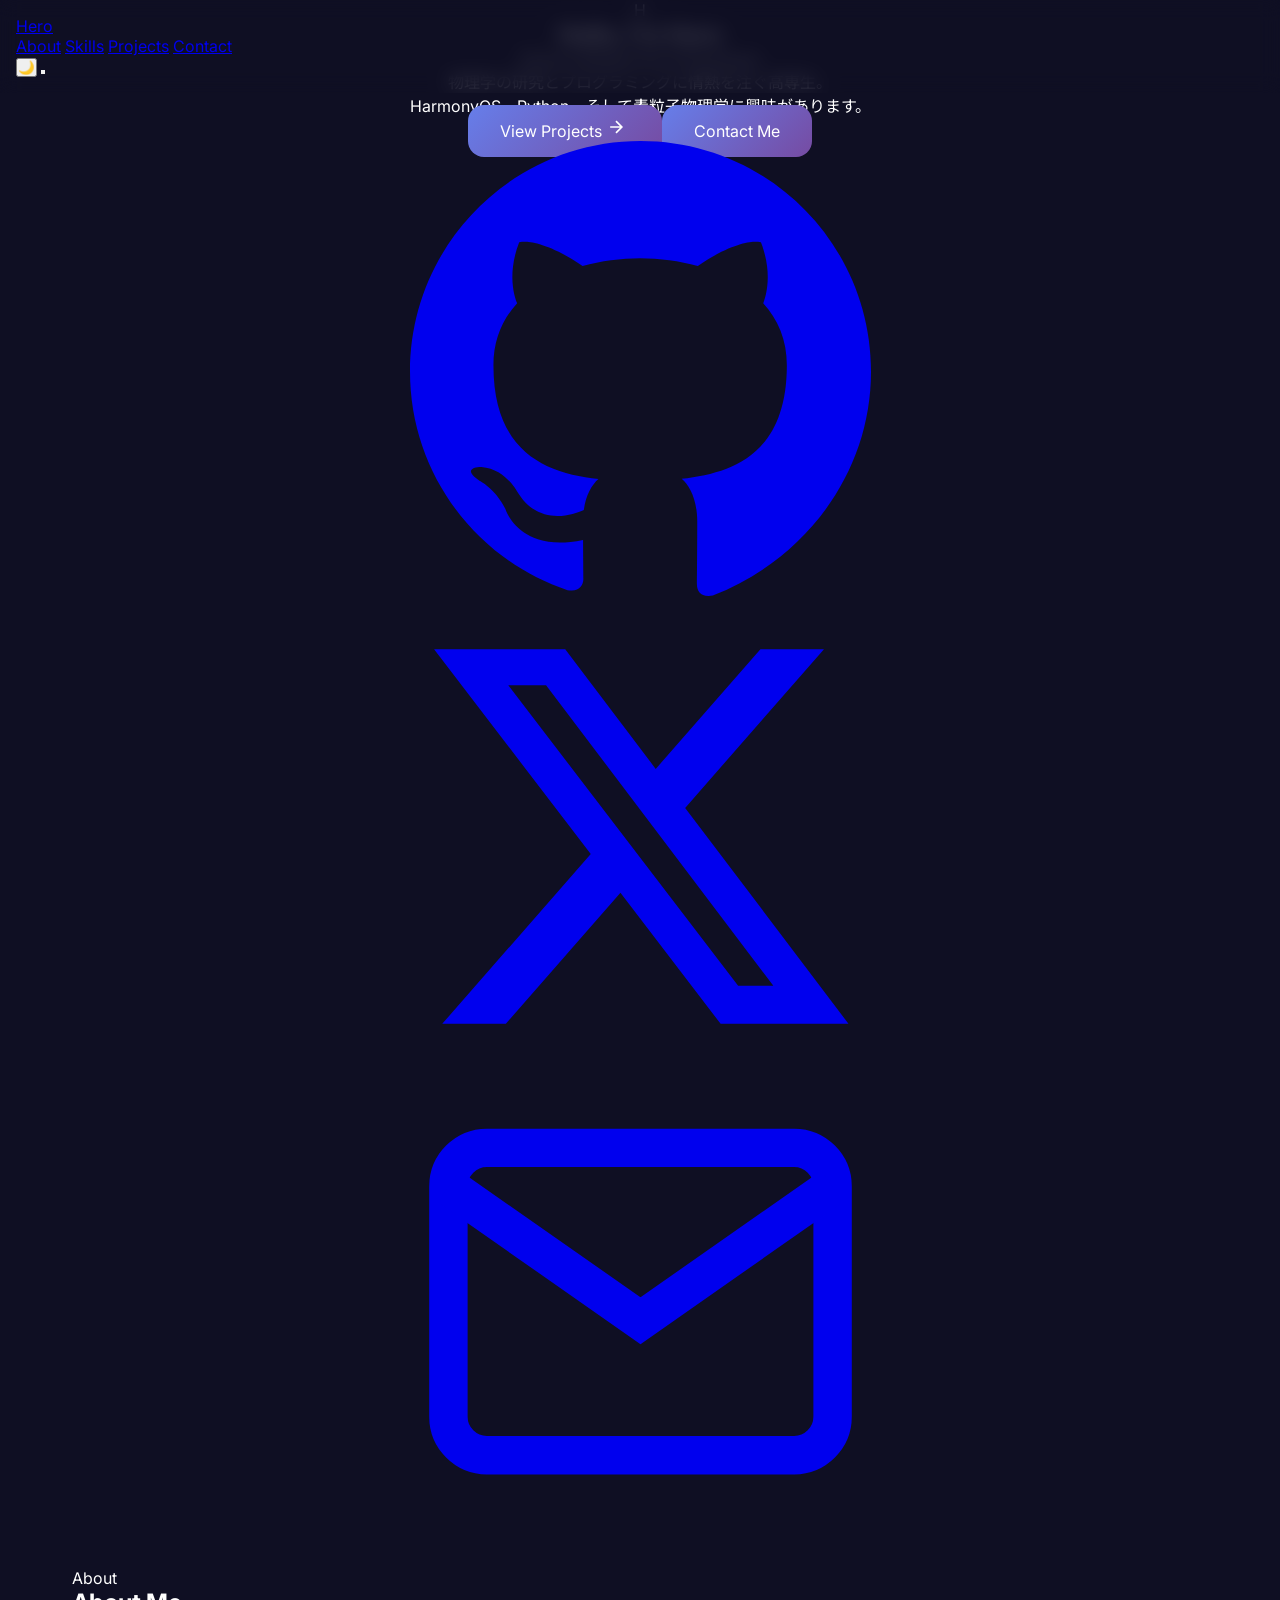
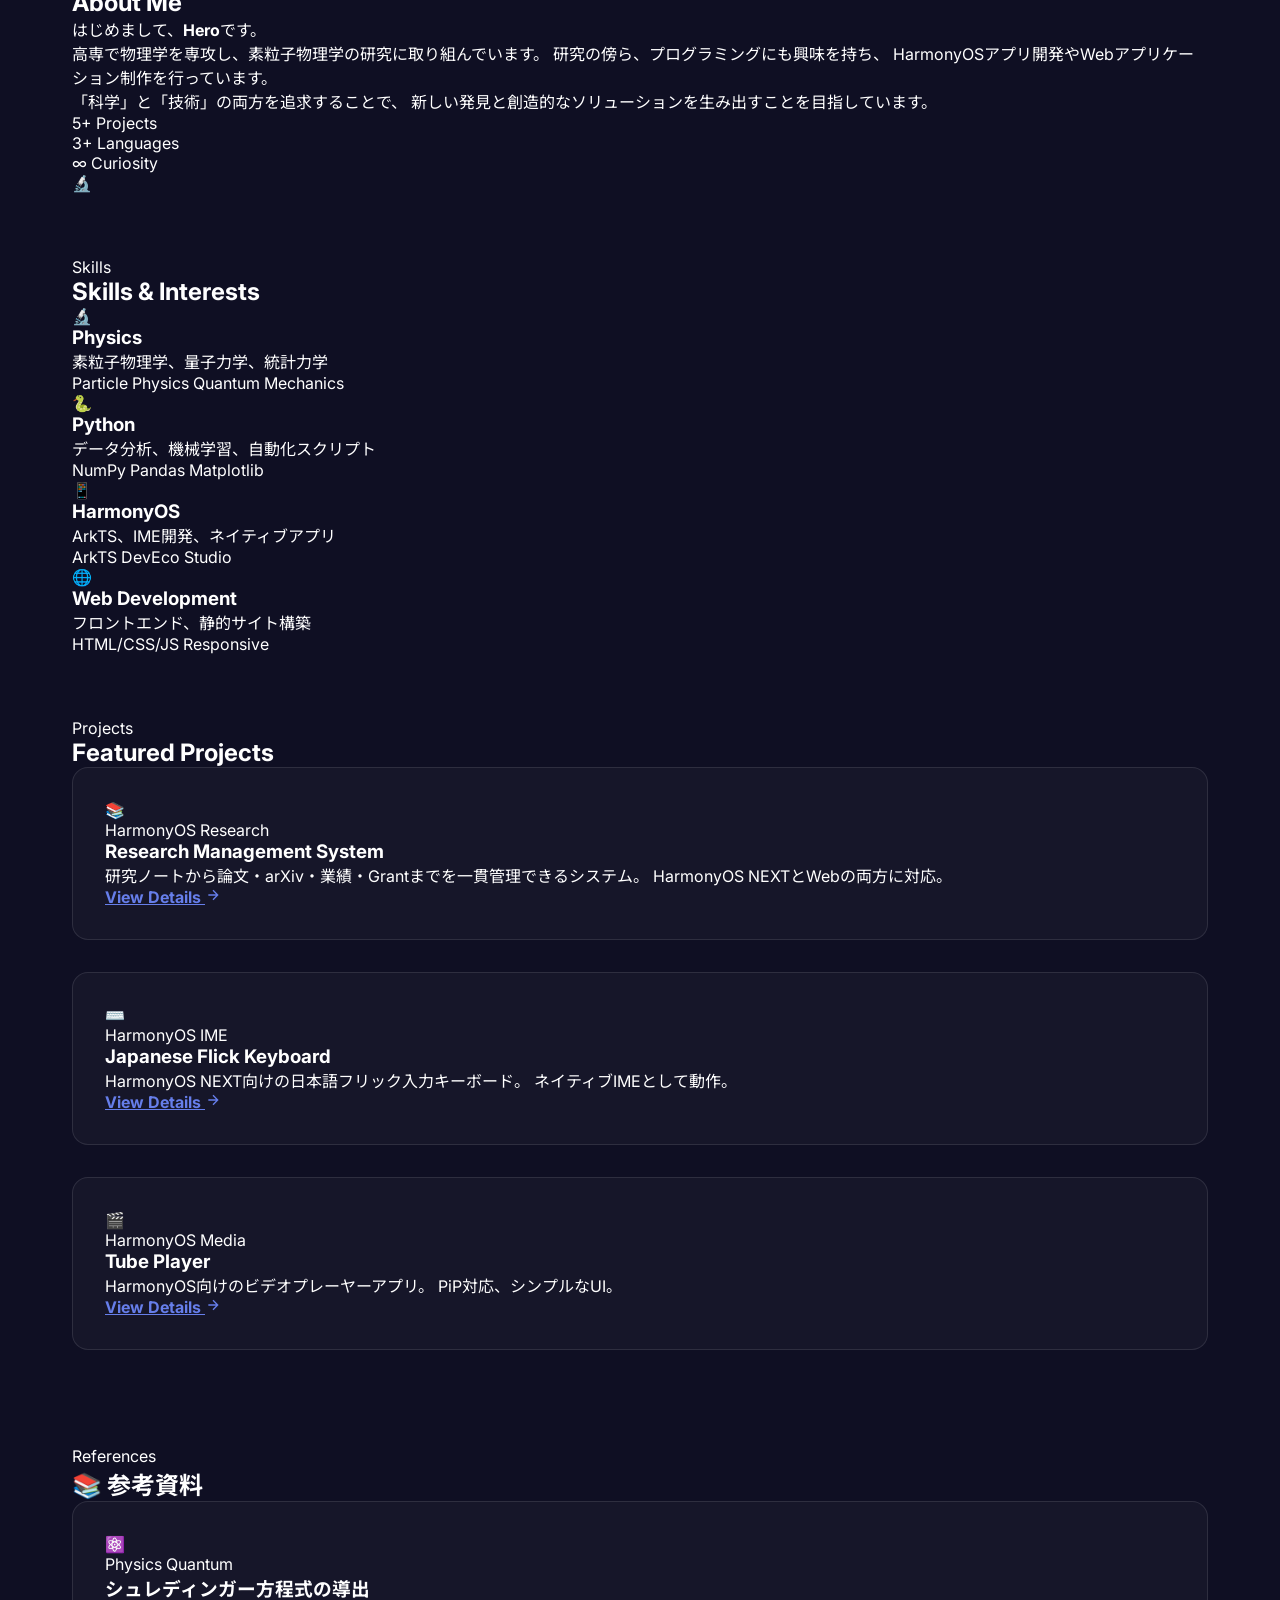
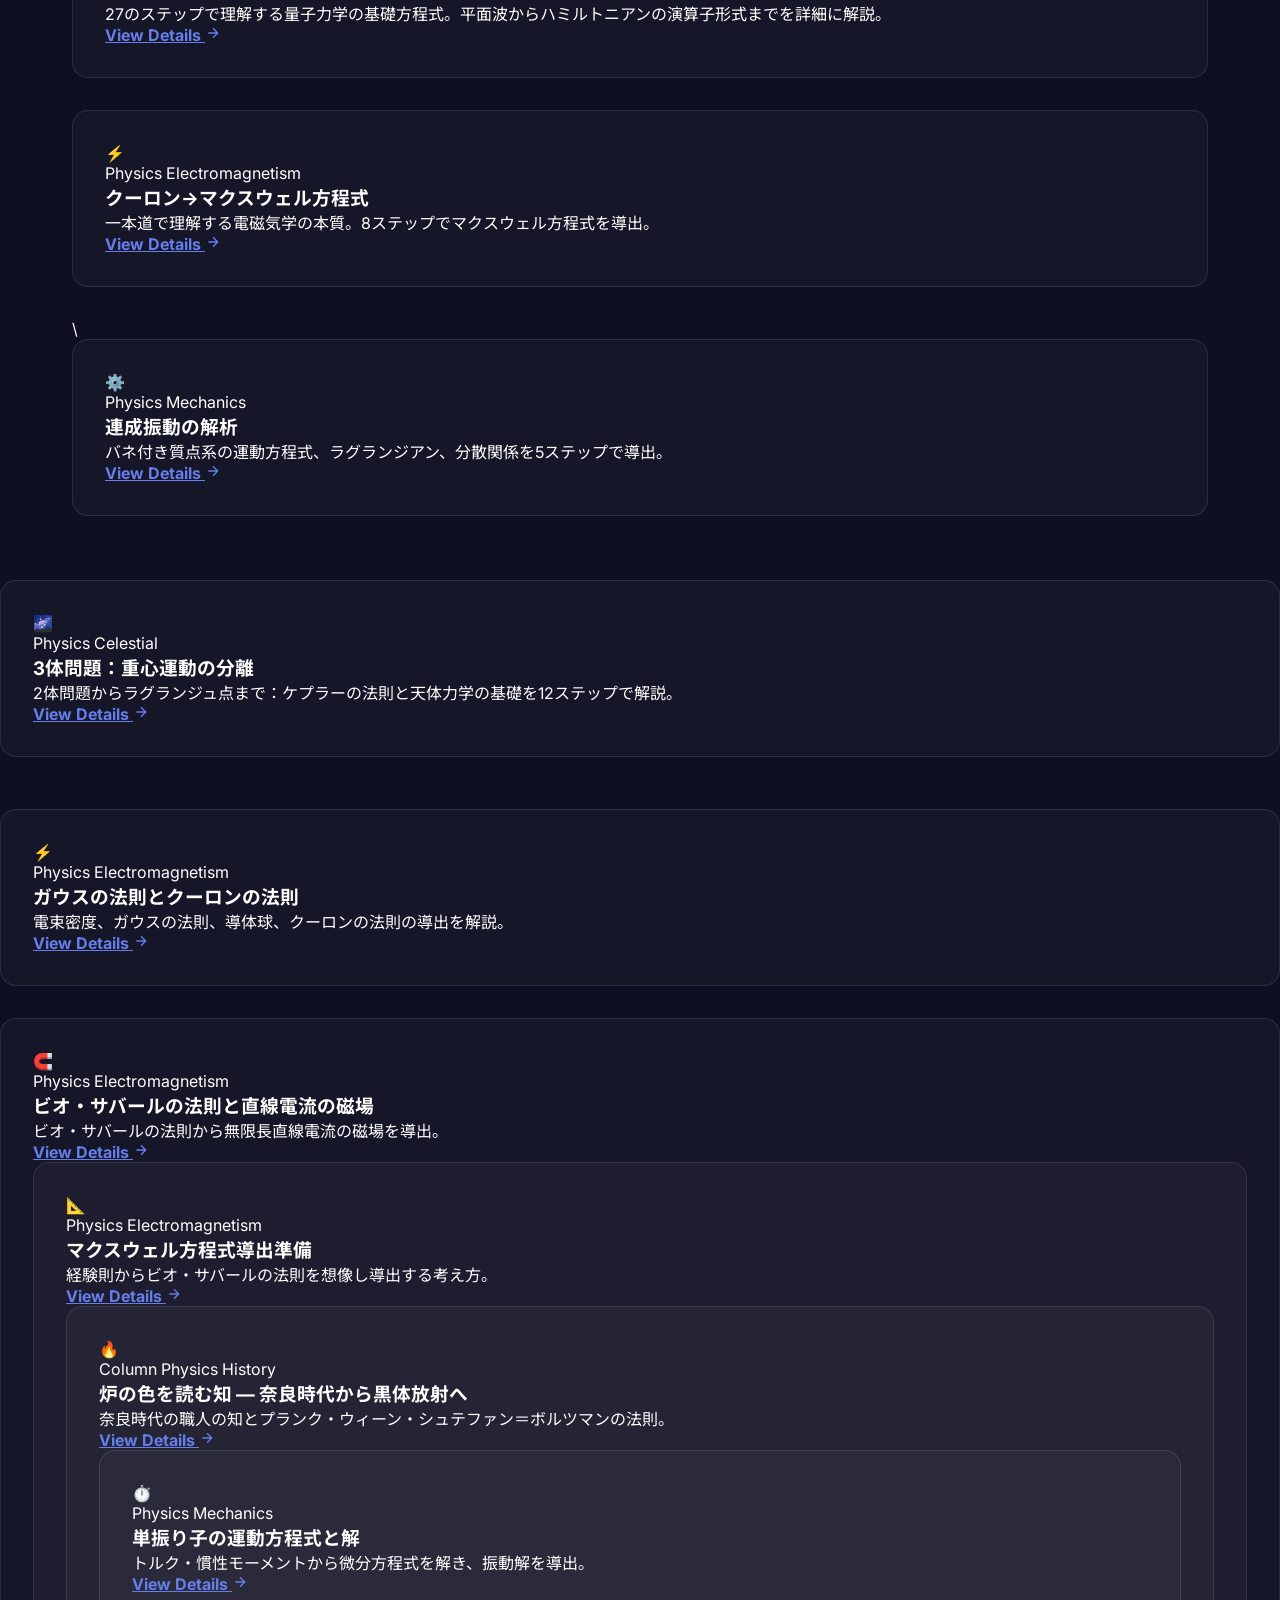
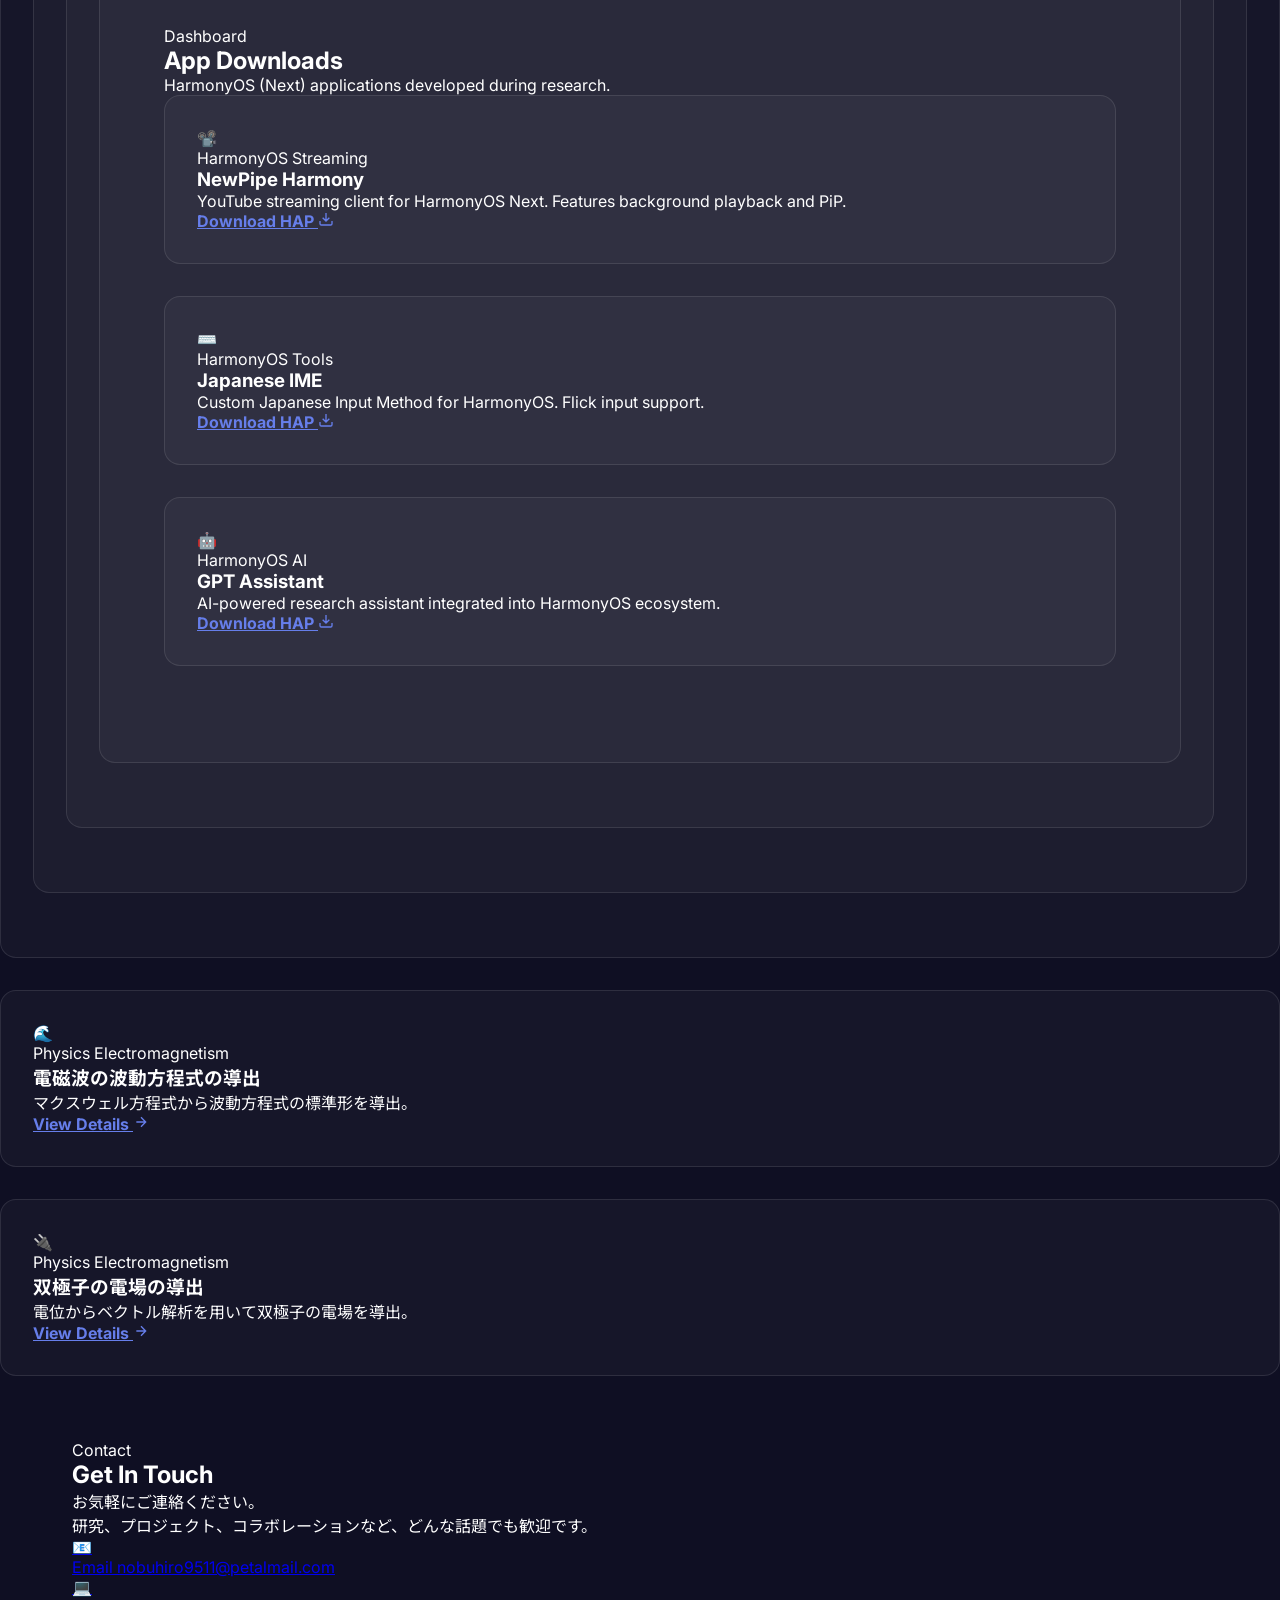
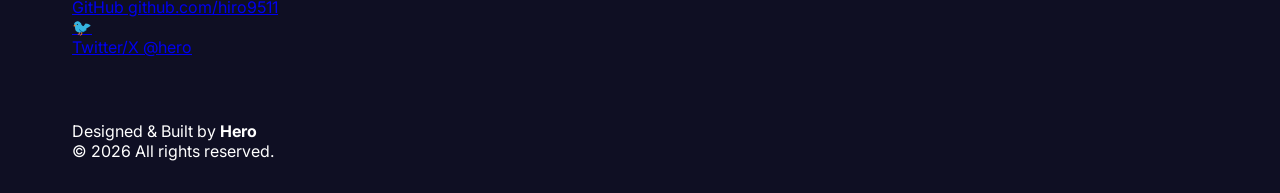
<file: index.html>
<!DOCTYPE html>
<html lang="ja" data-theme="dark">

<head>
    <meta charset="UTF-8">
    <meta name="viewport" content="width=device-width, initial-scale=1.0">
    <meta name="description" content="Hero - Physics Researcher & Developer">
    <meta name="theme-color" content="#0f0f23">
    <meta name="afpple-mobile-web-app-capable" content="yes">

    <!-- OGP -->
    <meta property="og:title" content="Hero | Portfolio">
    <meta property="og:description" content="Physics Researcher & Developer">
    <meta property="og:type" content="website">
    <meta property="og:url" content="http://161.33.9.190/">

    <title>Hero | Portfolio</title>

    <!-- Google Fonts -->
    <link rel="preconnect" href="https://fonts.googleapis.com">
    <link rel="preconnect" href="https://fonts.gstatic.com" crossorigin>
    <link
        href="https://fonts.googleapis.com/css2?family=Inter:wght@300;400;500;600;700&family=Noto+Sans+JP:wght@300;400;500;600;700&display=swap"
        rel="stylesheet">

    <link rel="stylesheet" href="styles.css">
</head>

<body>
    <!-- Navigation -->
    <nav class="navbar" id="navbar">
        <div class="nav-container">
            <a href="#" class="nav-logo">
                <span class="logo-text">Hero</span>
            </a>

            <div class="nav-menu" id="nav-menu">
                <a href="#about" class="nav-link">About</a>
                <a href="#skills" class="nav-link">Skills</a>
                <a href="#projects" class="nav-link">Projects</a>
                <a href="#contact" class="nav-link">Contact</a>
            </div>

            <div class="nav-actions">
                <button class="theme-toggle" id="theme-toggle" aria-label="テーマ切替">
                    <span class="theme-icon">🌙</span>
                </button>
                <button class="nav-toggle" id="nav-toggle" aria-label="メニュー">
                    <span></span>
                    <span></span>
                    <span></span>
                </button>
            </div>
        </div>
    </nav>

    <!-- Hero Section -->
    <section class="hero" id="hero">
        <div class="hero-bg">
            <div class="hero-gradient"></div>
            <div class="hero-particles"></div>
        </div>

        <div class="hero-content">
            <div class="hero-avatar">
                <div class="avatar-ring"></div>
                <div class="avatar-placeholder">H</div>
            </div>

            <h1 class="hero-title">
                <span class="greeting">Hello, I'm</span>
                <span class="name">Hero</span>
            </h1>

            <p class="hero-subtitle">
                <span class="typing-text">Physics Researcher & Developer</span>
            </p>

            <p class="hero-description">
                物理学の研究とプログラミングに情熱を注ぐ高専生。<br>
                HarmonyOS、Python、そして素粒子物理学に興味があります。
            </p>

            <div class="hero-cta">
                <a href="#projects" class="btn btn-primary">
                    <span>View Projects</span>
                    <svg width="20" height="20" viewBox="0 0 24 24" fill="none" stroke="currentColor" stroke-width="2">
                        <path d="M5 12h14M12 5l7 7-7 7" />
                    </svg>
                </a>
                <a href="#contact" class="btn btn-secondary">
                    <span>Contact Me</span>
                </a>
            </div>

            <div class="hero-social">
                <a href="https://github.com/hiro9511" class="social-link" target="_blank" rel="noopener"
                    aria-label="GitHub">
                    <svg viewBox="0 0 24 24" fill="currentColor">
                        <path
                            d="M12 0C5.37 0 0 5.37 0 12c0 5.3 3.438 9.8 8.205 11.385.6.113.82-.258.82-.577 0-.285-.01-1.04-.015-2.04-3.338.724-4.042-1.61-4.042-1.61C4.422 18.07 3.633 17.7 3.633 17.7c-1.087-.744.084-.729.084-.729 1.205.084 1.838 1.236 1.838 1.236 1.07 1.835 2.809 1.305 3.495.998.108-.776.417-1.305.76-1.605-2.665-.3-5.466-1.332-5.466-5.93 0-1.31.465-2.38 1.235-3.22-.135-.303-.54-1.523.105-3.176 0 0 1.005-.322 3.3 1.23.96-.267 1.98-.399 3-.405 1.02.006 2.04.138 3 .405 2.28-1.552 3.285-1.23 3.285-1.23.645 1.653.24 2.873.12 3.176.765.84 1.23 1.91 1.23 3.22 0 4.61-2.805 5.625-5.475 5.92.42.36.81 1.096.81 2.22 0 1.605-.015 2.896-.015 3.286 0 .315.21.69.825.57C20.565 21.795 24 17.295 24 12c0-6.63-5.37-12-12-12" />
                    </svg>
                </a>
                <a href="https://twitter.com/" class="social-link" target="_blank" rel="noopener"
                    aria-label="Twitter/X">
                    <svg viewBox="0 0 24 24" fill="currentColor">
                        <path
                            d="M18.244 2.25h3.308l-7.227 8.26 8.502 11.24H16.17l-5.214-6.817L4.99 21.75H1.68l7.73-8.835L1.254 2.25H8.08l4.713 6.231zm-1.161 17.52h1.833L7.084 4.126H5.117z" />
                    </svg>
                </a>
                <a href="mailto:nobuhiro9511@petalmail.com" class="social-link" aria-label="Email">
                    <svg viewBox="0 0 24 24" fill="none" stroke="currentColor" stroke-width="2">
                        <path d="M4 4h16c1.1 0 2 .9 2 2v12c0 1.1-.9 2-2 2H4c-1.1 0-2-.9-2-2V6c0-1.1.9-2 2-2z" />
                        <polyline points="22,6 12,13 2,6" />
                    </svg>
                </a>
            </div>
        </div>

        <a href="#about" class="scroll-indicator" aria-label="下にスクロール">
            <div class="mouse">
                <div class="wheel"></div>
            </div>
        </a>
    </section>

    <!-- About Section -->
    <section class="section" id="about">
        <div class="container">
            <div class="section-header">
                <span class="section-tag">About</span>
                <h2 class="section-title">About Me</h2>
                <div class="section-line"></div>
            </div>

            <div class="about-content">
                <div class="about-text">
                    <p class="about-intro">
                        はじめまして、<strong>Hero</strong>です。
                    </p>
                    <p>
                        高専で物理学を専攻し、素粒子物理学の研究に取り組んでいます。
                        研究の傍ら、プログラミングにも興味を持ち、
                        HarmonyOSアプリ開発やWebアプリケーション制作を行っています。
                    </p>
                    <p>
                        「科学」と「技術」の両方を追求することで、
                        新しい発見と創造的なソリューションを生み出すことを目指しています。
                    </p>

                    <div class="about-stats">
                        <div class="stat-item">
                            <span class="stat-number">5+</span>
                            <span class="stat-label">Projects</span>
                        </div>
                        <div class="stat-item">
                            <span class="stat-number">3+</span>
                            <span class="stat-label">Languages</span>
                        </div>
                        <div class="stat-item">
                            <span class="stat-number">∞</span>
                            <span class="stat-label">Curiosity</span>
                        </div>
                    </div>
                </div>

                <div class="about-image">
                    <div class="image-frame">
                        <div class="image-placeholder">
                            <span>🔬</span>
                        </div>
                    </div>
                </div>
            </div>
        </div>
    </section>

    <!-- Skills Section -->
    <section class="section section-alt" id="skills">
        <div class="container">
            <div class="section-header">
                <span class="section-tag">Skills</span>
                <h2 class="section-title">Skills & Interests</h2>
                <div class="section-line"></div>
            </div>

            <div class="skills-grid">
                <div class="skill-card" data-aos="fade-up">
                    <div class="skill-icon">🔬</div>
                    <h3 class="skill-title">Physics</h3>
                    <p class="skill-desc">素粒子物理学、量子力学、統計力学</p>
                    <div class="skill-tags">
                        <span class="tag">Particle Physics</span>
                        <span class="tag">Quantum Mechanics</span>
                    </div>
                </div>

                <div class="skill-card" data-aos="fade-up" data-aos-delay="100">
                    <div class="skill-icon">🐍</div>
                    <h3 class="skill-title">Python</h3>
                    <p class="skill-desc">データ分析、機械学習、自動化スクリプト</p>
                    <div class="skill-tags">
                        <span class="tag">NumPy</span>
                        <span class="tag">Pandas</span>
                        <span class="tag">Matplotlib</span>
                    </div>
                </div>

                <div class="skill-card" data-aos="fade-up" data-aos-delay="200">
                    <div class="skill-icon">📱</div>
                    <h3 class="skill-title">HarmonyOS</h3>
                    <p class="skill-desc">ArkTS、IME開発、ネイティブアプリ</p>
                    <div class="skill-tags">
                        <span class="tag">ArkTS</span>
                        <span class="tag">DevEco Studio</span>
                    </div>
                </div>

                <div class="skill-card" data-aos="fade-up" data-aos-delay="300">
                    <div class="skill-icon">🌐</div>
                    <h3 class="skill-title">Web Development</h3>
                    <p class="skill-desc">フロントエンド、静的サイト構築</p>
                    <div class="skill-tags">
                        <span class="tag">HTML/CSS/JS</span>
                        <span class="tag">Responsive</span>
                    </div>
                </div>
            </div>
        </div>
    </section>

    <!-- Projects Section -->
    <section class="section" id="projects">
        <div class="container">
            <div class="section-header">
                <span class="section-tag">Projects</span>
                <h2 class="section-title">Featured Projects</h2>
                <div class="section-line"></div>
            </div>

            <div class="projects-grid">
                <article class="project-card featured" data-aos="fade-up">
                    <div class="project-image">
                        <div class="project-placeholder">📚</div>
                    </div>
                    <div class="project-content">
                        <div class="project-tags">
                            <span class="tag tag-primary">HarmonyOS</span>
                            <span class="tag">Research</span>
                        </div>
                        <h3 class="project-title">Research Management System</h3>
                        <p class="project-desc">
                            研究ノートから論文・arXiv・業績・Grantまでを一貫管理できるシステム。
                            HarmonyOS NEXTとWebの両方に対応。
                        </p>
                        <div class="project-links">
                            <a href="#" class="project-link">
                                <span>View Details</span>
                                <svg width="16" height="16" viewBox="0 0 24 24" fill="none" stroke="currentColor"
                                    stroke-width="2">
                                    <path d="M5 12h14M12 5l7 7-7 7" />
                                </svg>
                            </a>
                        </div>
                    </div>
                </article>

                <article class="project-card" data-aos="fade-up" data-aos-delay="100">
                    <div class="project-image">
                        <div class="project-placeholder">⌨️</div>
                    </div>
                    <div class="project-content">
                        <div class="project-tags">
                            <span class="tag tag-primary">HarmonyOS</span>
                            <span class="tag">IME</span>
                        </div>
                        <h3 class="project-title">Japanese Flick Keyboard</h3>
                        <p class="project-desc">
                            HarmonyOS NEXT向けの日本語フリック入力キーボード。
                            ネイティブIMEとして動作。
                        </p>
                        <div class="project-links">
                            <a href="#" class="project-link">
                                <span>View Details</span>
                                <svg width="16" height="16" viewBox="0 0 24 24" fill="none" stroke="currentColor"
                                    stroke-width="2">
                                    <path d="M5 12h14M12 5l7 7-7 7" />
                                </svg>
                            </a>
                        </div>
                    </div>
                </article>

                <article class="project-card" data-aos="fade-up" data-aos-delay="200">
                    <div class="project-image">
                        <div class="project-placeholder">🎬</div>
                    </div>
                    <div class="project-content">
                        <div class="project-tags">
                            <span class="tag tag-primary">HarmonyOS</span>
                            <span class="tag">Media</span>
                        </div>
                        <h3 class="project-title">Tube Player</h3>
                        <p class="project-desc">
                            HarmonyOS向けのビデオプレーヤーアプリ。
                            PiP対応、シンプルなUI。
                        </p>
                        <div class="project-links">
                            <a href="#" class="project-link">
                                <span>View Details</span>
                                <svg width="16" height="16" viewBox="0 0 24 24" fill="none" stroke="currentColor"
                                    stroke-width="2">
                                    <path d="M5 12h14M12 5l7 7-7 7" />
                                </svg>
                            </a>
                        </div>
                    </div>
                </article>
            </div>
        </div>
    </section>

    <!-- References Section -->
    <section class="section" id="references">
        <div class="container">
            <div class="section-header">
                <span class="section-tag">References</span>
                <h2 class="section-title">📚 参考資料</h2>
                <div class="section-line"></div>
            </div>
            <div class="projects-grid">
                <article class="project-card" data-aos="fade-up">
                    <div class="project-image">
                        <div class="project-placeholder">⚛️</div>
                    </div>
                    <div class="project-content">
                        <div class="project-tags">
                            <span class="tag tag-primary">Physics</span>
                            <span class="tag">Quantum</span>
                        </div>
                        <h3 class="project-title">シュレディンガー方程式の導出</h3>
                        <p class="project-desc">
                            27のステップで理解する量子力学の基礎方程式。平面波からハミルトニアンの演算子形式までを詳細に解説。
                        </p>
                        <div class="project-links">
                            <a href="schrodinger.html" class="project-link">
                                <span>View Details</span>
                                <svg width="16" height="16" viewBox="0 0 24 24" fill="none" stroke="currentColor"
                                    stroke-width="2">
                                    <path d="M5 12h14M12 5l7 7-7 7" />
                                </svg>
                            </a>
                        </div>
                    </div>
                </article>
                <article class="project-card" data-aos="fade-up" data-aos-delay="100">
                    <div class="project-image">
                        <div class="project-placeholder">⚡</div>
                    </div>
                    <div class="project-content">
                        <div class="project-tags">
                            <span class="tag tag-primary">Physics</span>
                            <span class="tag">Electromagnetism</span>
                        </div>
                        <h3 class="project-title">クーロン→マクスウェル方程式</h3>
                        <p class="project-desc">
                            一本道で理解する電磁気学の本質。8ステップでマクスウェル方程式を導出。
                        </p>
                        <div class="project-links">
                            <a href="maxwell.html" class="project-link">
                                <span>View Details</span>
                                <svg width="16" height="16" viewBox="0 0 24 24" fill="none" stroke="currentColor"
                                    stroke-width="2">
                                    <path d="M5 12h14M12 5l7 7-7 7" />
                                </svg>
                            </a>
                        </div>
                    </div>
                </article>
            </div>
            \</div\>
            <article class="project-card" data-aos="fade-up" data-aos-delay="200">
                <div class="project-image">
                    <div class="project-placeholder">⚙️</div>
                </div>
                <div class="project-content">
                    <div class="project-tags">
                        <span class="tag tag-primary">Physics</span>
                        <span class="tag">Mechanics</span>
                    </div>
                    <h3 class="project-title">連成振動の解析</h3>
                    <p class="project-desc">
                        バネ付き質点系の運動方程式、ラグランジアン、分散関係を5ステップで導出。
                    </p>
                    <div class="project-links">
                        <a href="notes/coupled_oscillations.html" class="project-link">
                            <span>View Details</span>
                            <svg width="16" height="16" viewBox="0 0 24 24" fill="none" stroke="currentColor"
                                stroke-width="2">
                                <path d="M5 12h14M12 5l7 7-7 7" />
                            </svg>
                        </a>
                    </div>
                </div>
            </article>
    </section>
    <article class="project-card" data-aos="fade-up" data-aos-delay="300">
        <div class="project-image">
            <div class="project-placeholder">🌌</div>
        </div>
        <div class="project-content">
            <div class="project-tags">
                <span class="tag tag-primary">Physics</span>
                <span class="tag">Celestial</span>
            </div>
            <h3 class="project-title">3体問題：重心運動の分離</h3>
            <p class="project-desc">
                2体問題からラグランジュ点まで：ケプラーの法則と天体力学の基礎を12ステップで解説。
            </p>
            <div class="project-links">
                <a href="notes/celestial_mechanics.html" class="project-link">
                    <span>View Details</span>
                    <svg width="16" height="16" viewBox="0 0 24 24" fill="none" stroke="currentColor" stroke-width="2">
                        <path d="M5 12h14M12 5l7 7-7 7" />
                    </svg>
                </a>
            </div>
        </div>
    </article>
    ﻿<article class="project-card" data-aos="fade-up" data-aos-delay="400">
        <div class="project-image">
            <div class="project-placeholder">⚡</div>
        </div>
        <div class="project-content">
            <div class="project-tags">
                <span class="tag tag-primary">Physics</span>
                <span class="tag">Electromagnetism</span>
            </div>
            <h3 class="project-title">ガウスの法則とクーロンの法則</h3>
            <p class="project-desc">
                電束密度、ガウスの法則、導体球、クーロンの法則の導出を解説。
            </p>
            <div class="project-links">
                <a href="notes/gauss_law.html" class="project-link">
                    <span>View Details</span>
                    <svg width="16" height="16" viewBox="0 0 24 24" fill="none" stroke="currentColor" stroke-width="2">
                        <path d="M5 12h14M12 5l7 7-7 7" />
                    </svg>
                </a>
            </div>
        </div>
    </article>
    <article class="project-card" data-aos="fade-up" data-aos-delay="700">
        <div class="project-image">
            <div class="project-placeholder">🧲</div>
        </div>
        <div class="project-content">
            <div class="project-tags">
                <span class="tag tag-primary">Physics</span>
                <span class="tag">Electromagnetism</span>
            </div>
            <h3 class="project-title">ビオ・サバールの法則と直線電流の磁場</h3>
            <p class="project-desc">
                ビオ・サバールの法則から無限長直線電流の磁場を導出。
            </p>
            <div class="project-links">
                <a href="notes/biot_savart.html" class="project-link">
                    <span>View Details</span>
                    <svg width="16" height="16" viewBox="0 0 24 24" fill="none" stroke="currentColor" stroke-width="2">
                        <path d="M5 12h14M12 5l7 7-7 7" />
                    </svg>
                </a>
            </div>
        </div>
        <article class="project-card" data-aos="fade-up" data-aos-delay="800">
            <div class="project-image">
                <div class="project-placeholder">📐</div>
            </div>
            <div class="project-content">
                <div class="project-tags">
                    <span class="tag tag-primary">Physics</span>
                    <span class="tag">Electromagnetism</span>
                </div>
                <h3 class="project-title">マクスウェル方程式導出準備</h3>
                <p class="project-desc">
                    経験則からビオ・サバールの法則を想像し導出する考え方。
                </p>
                <div class="project-links">
                    <a href="notes/maxwell_prep.html" class="project-link">
                        <span>View Details</span>
                        <svg width="16" height="16" viewBox="0 0 24 24" fill="none" stroke="currentColor"
                            stroke-width="2">
                            <path d="M5 12h14M12 5l7 7-7 7" />
                        </svg>
                    </a>
                </div>
            </div>
            <article class="project-card" data-aos="fade-up" data-aos-delay="900">
                <div class="project-image">
                    <div class="project-placeholder">🔥</div>
                </div>
                <div class="project-content">
                    <div class="project-tags">
                        <span class="tag tag-primary">Column</span>
                        <span class="tag">Physics</span>
                        <span class="tag">History</span>
                    </div>
                    <h3 class="project-title">炉の色を読む知 ― 奈良時代から黒体放射へ</h3>
                    <p class="project-desc">
                        奈良時代の職人の知とプランク・ウィーン・シュテファン＝ボルツマンの法則。
                    </p>
                    <div class="project-links">
                        <a href="notes/blackbody_column.html" class="project-link">
                            <span>View Details</span>
                            <svg width="16" height="16" viewBox="0 0 24 24" fill="none" stroke="currentColor"
                                stroke-width="2">
                                <path d="M5 12h14M12 5l7 7-7 7" />
                            </svg>
                        </a>
                    </div>
                </div>
                <article class="project-card" data-aos="fade-up" data-aos-delay="1000">
                    <div class="project-image">
                        <div class="project-placeholder">⏱️</div>
                    </div>
                    <div class="project-content">
                        <div class="project-tags">
                            <span class="tag tag-primary">Physics</span>
                            <span class="tag">Mechanics</span>
                        </div>
                        <h3 class="project-title">単振り子の運動方程式と解</h3>
                        <p class="project-desc">
                            トルク・慣性モーメントから微分方程式を解き、振動解を導出。
                        </p>
                        <div class="project-links">
                            <a href="notes/simple_pendulum.html" class="project-link">
                                <span>View Details</span>
                                <svg width="16" height="16" viewBox="0 0 24 24" fill="none" stroke="currentColor"
                                    stroke-width="2">
                                    <path d="M5 12h14M12 5l7 7-7 7" />
                                </svg>
                            </a>
                        </div>
                    </div>
                    <!-- Dashboard Section -->
                    <section class="section" id="dashboard">
                        <div class="container">
                            <div class="section-header" data-aos="fade-up">
                                <span class="section-tag">Dashboard</span>
                                <h2 class="section-title">App Downloads</h2>
                                <div class="section-line"></div>
                                <p class="section-subtitle">HarmonyOS (Next) applications developed during research.</p>
                            </div>

                            <div class="projects-grid">
                                <!-- NewPipe Harmony Card -->
                                <article class="project-card" data-aos="fade-up">
                                    <div class="project-image">
                                        <div class="project-placeholder">📽️</div>
                                    </div>
                                    <div class="project-content">
                                        <div class="project-tags">
                                            <span class="tag tag-primary">HarmonyOS</span>
                                            <span class="tag">Streaming</span>
                                        </div>
                                        <h3 class="project-title">NewPipe Harmony</h3>
                                        <p class="project-desc">
                                            YouTube streaming client for HarmonyOS Next. Features background playback
                                            and PiP.
                                        </p>
                                        <div class="project-links">
                                            <a href="https://hiro9511.github.io/newpipe-dev/apps/newpipe_harmony.hap" class="project-link">
                                                <span>Download HAP</span>
                                                <svg width="16" height="16" viewBox="0 0 24 24" fill="none"
                                                    stroke="currentColor" stroke-width="2">
                                                    <path
                                                        d="M21 15v4a2 2 0 0 1-2 2H5a2 2 0 0 1-2-2v-4M7 10l5 5 5-5M12 15V3" />
                                                </svg>
                                            </a>
                                        </div>
                                    </div>
                                </article>

                                <!-- Japanese IME Card -->
                                <article class="project-card" data-aos="fade-up" data-aos-delay="100">
                                    <div class="project-image">
                                        <div class="project-placeholder">⌨️</div>
                                    </div>
                                    <div class="project-content">
                                        <div class="project-tags">
                                            <span class="tag tag-primary">HarmonyOS</span>
                                            <span class="tag">Tools</span>
                                        </div>
                                        <h3 class="project-title">Japanese IME</h3>
                                        <p class="project-desc">
                                            Custom Japanese Input Method for HarmonyOS. Flick input support.
                                        </p>
                                        <div class="project-links">
                                            <a href="apps/japanese_keyboard.hap" class="project-link">
                                                <span>Download HAP</span>
                                                <svg width="16" height="16" viewBox="0 0 24 24" fill="none"
                                                    stroke="currentColor" stroke-width="2">
                                                    <path
                                                        d="M21 15v4a2 2 0 0 1-2 2H5a2 2 0 0 1-2-2v-4M7 10l5 5 5-5M12 15V3" />
                                                </svg>
                                            </a>
                                        </div>
                                    </div>
                                </article>

                                <!-- GPT Assistant Card -->
                                <article class="project-card" data-aos="fade-up" data-aos-delay="200">
                                    <div class="project-image">
                                        <div class="project-placeholder">🤖</div>
                                    </div>
                                    <div class="project-content">
                                        <div class="project-tags">
                                            <span class="tag tag-primary">HarmonyOS</span>
                                            <span class="tag">AI</span>
                                        </div>
                                        <h3 class="project-title">GPT Assistant</h3>
                                        <p class="project-desc">
                                            AI-powered research assistant integrated into HarmonyOS ecosystem.
                                        </p>
                                        <div class="project-links">
                                            <a href="apps/gpt_assist.hap" class="project-link">
                                                <span>Download HAP</span>
                                                <svg width="16" height="16" viewBox="0 0 24 24" fill="none"
                                                    stroke="currentColor" stroke-width="2">
                                                    <path
                                                        d="M21 15v4a2 2 0 0 1-2 2H5a2 2 0 0 1-2-2v-4M7 10l5 5 5-5M12 15V3" />
                                                </svg>
                                            </a>
                                        </div>
                                    </div>
                                </article>
                            </div>
                        </div>
                    </section>
                </article>
            </article>
        </article>
    </article> <!-- Contact Section -->
    <article class="project-card" data-aos="fade-up" data-aos-delay="500">
        <div class="project-image">
            <div class="project-placeholder">🌊</div>
        </div>
        <div class="project-content">
            <div class="project-tags">
                <span class="tag tag-primary">Physics</span>
                <span class="tag">Electromagnetism</span>
            </div>
            <h3 class="project-title">電磁波の波動方程式の導出</h3>
            <p class="project-desc">
                マクスウェル方程式から波動方程式の標準形を導出。
            </p>
            <div class="project-links">
                <a href="notes/wave_equation.html" class="project-link">
                    <span>View Details</span>
                    <svg width="16" height="16" viewBox="0 0 24 24" fill="none" stroke="currentColor" stroke-width="2">
                        <path d="M5 12h14M12 5l7 7-7 7" />
                    </svg>
                </a>
            </div>
        </div>
    </article>
    <article class="project-card" data-aos="fade-up" data-aos-delay="600">
        <div class="project-image">
            <div class="project-placeholder">🔌</div>
        </div>
        <div class="project-content">
            <div class="project-tags">
                <span class="tag tag-primary">Physics</span>
                <span class="tag">Electromagnetism</span>
            </div>
            <h3 class="project-title">双極子の電場の導出</h3>
            <p class="project-desc">
                電位からベクトル解析を用いて双極子の電場を導出。
            </p>
            <div class="project-links">
                <a href="notes/dipole_field.html" class="project-link">
                    <span>View Details</span>
                    <svg width="16" height="16" viewBox="0 0 24 24" fill="none" stroke="currentColor" stroke-width="2">
                        <path d="M5 12h14M12 5l7 7-7 7" />
                    </svg>
                </a>
            </div>
        </div>
    </article>
    <section class="section section-alt" id="contact">
        <div class="container">
            <div class="section-header">
                <span class="section-tag">Contact</span>
                <h2 class="section-title">Get In Touch</h2>
                <div class="section-line"></div>
            </div>

            <div class="contact-content">
                <p class="contact-intro">
                    お気軽にご連絡ください。<br>
                    研究、プロジェクト、コラボレーションなど、どんな話題でも歓迎です。
                </p>

                <div class="contact-links">
                    <a href="mailto:nobuhiro9511@petalmail.com" class="contact-card">
                        <div class="contact-icon">📧</div>
                        <div class="contact-info">
                            <span class="contact-label">Email</span>
                            <span class="contact-value">nobuhiro9511@petalmail.com</span>
                        </div>
                    </a>

                    <a href="https://github.com/hiro9511" target="_blank" rel="noopener" class="contact-card">
                        <div class="contact-icon">💻</div>
                        <div class="contact-info">
                            <span class="contact-label">GitHub</span>
                            <span class="contact-value">github.com/hiro9511</span>
                        </div>
                    </a>

                    <a href="https://twitter.com/" target="_blank" rel="noopener" class="contact-card">
                        <div class="contact-icon">🐦</div>
                        <div class="contact-info">
                            <span class="contact-label">Twitter/X</span>
                            <span class="contact-value">@hero</span>
                        </div>
                    </a>
                </div>
            </div>
        </div>
    </section>

    <!-- Footer -->
    <footer class="footer">
        <div class="container">
            <div class="footer-content">
                <p class="footer-text">
                    Designed & Built by <strong>Hero</strong>
                </p>
                <p class="footer-copyright">
                    © 2026 All rights reserved.
                </p>
            </div>
        </div>
    </footer>

    <script src="main.js"></script>
</body>


</html>
</file>
<file: styles.css>
/**
 * Hero Portfolio - Premium Design System
 * Version: 2026-01
 */

:root {
    --bg-primary: #0f0f23;
    --bg-secondary: #1a1a2e;
    --bg-tertiary: #16213e;
    --bg-card: rgba(255, 255, 255, 0.03);
    --bg-card-hover: rgba(255, 255, 255, 0.08);
    --text-primary: #ffffff;
    --text-secondary: rgba(255, 255, 255, 0.7);
    --text-muted: rgba(255, 255, 255, 0.4);
    --border-color: rgba(255, 255, 255, 0.1);
    --border-hover: rgba(255, 255, 255, 0.2);
    --gradient-primary: linear-gradient(135deg, #667eea 0%, #764ba2 100%);
    --accent-primary: #667eea;
    --font-sans: 'Inter', 'Noto Sans JP', sans-serif;
    --radius-lg: 16px;
    --shadow-glow: 0 0 40px rgba(102, 126, 234, 0.3);
}

* { box-sizing: border-box; margin: 0; padding: 0; }
body { font-family: var(--font-sans); background: var(--bg-primary); color: var(--text-primary); }
.container { max-width: 1200px; margin: 0 auto; padding: 2rem; }
.navbar { position: fixed; width: 100%; top: 0; background: rgba(15, 15, 35, 0.8); backdrop-filter: blur(10px); padding: 1rem; z-index: 100; }
.hero { min-height: 100vh; display: flex; align-items: center; justify-content: center; text-align: center; }
.btn { padding: 1rem 2rem; border-radius: var(--radius-lg); background: var(--gradient-primary); color: white; text-decoration: none; }
.project-card { background: var(--bg-card); padding: 2rem; border-radius: var(--radius-lg); margin-bottom: 2rem; border: 1px solid var(--border-color); }
.project-link { color: var(--accent-primary); font-weight: bold; }
</file>
